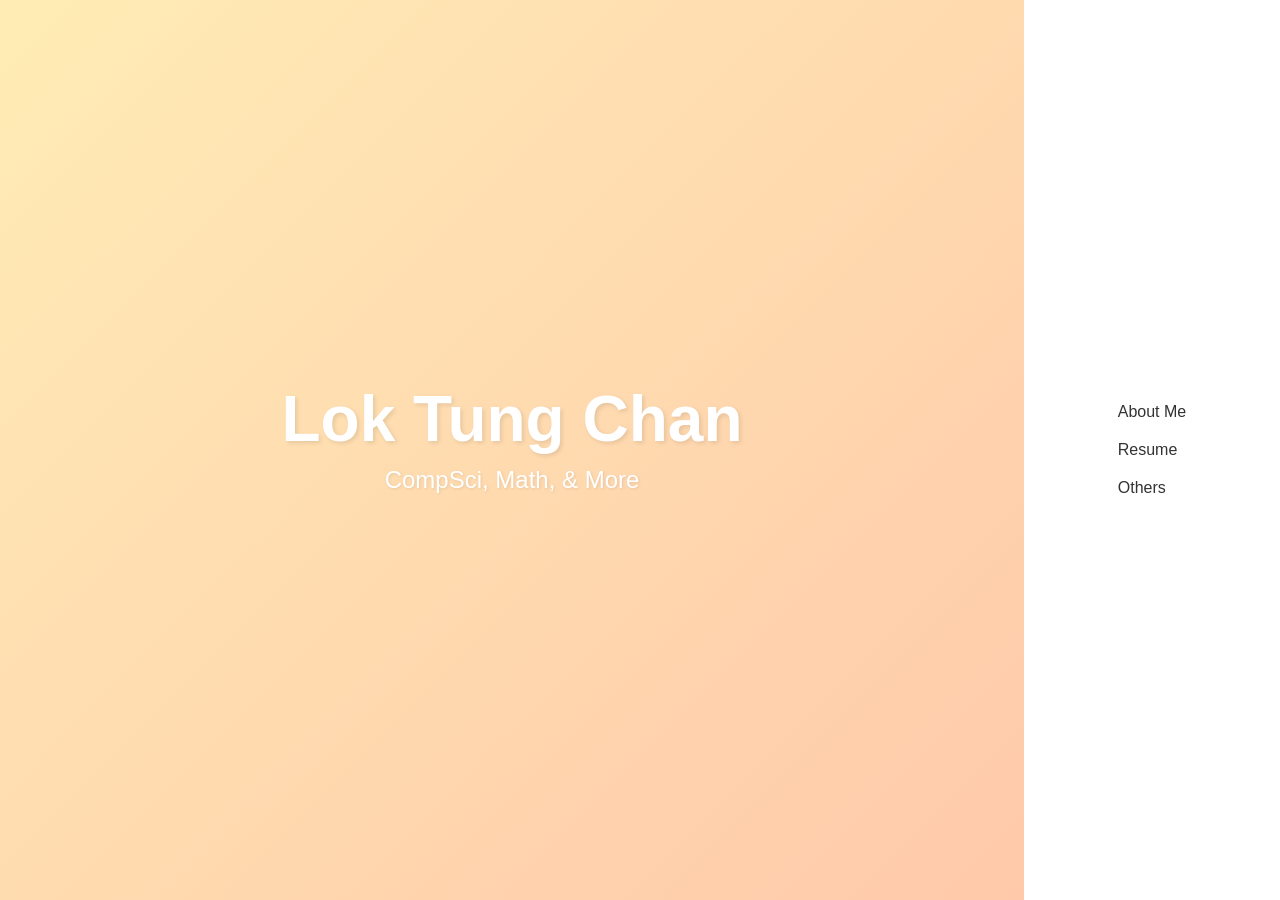
<file: index.html>
<!DOCTYPE html>
<html lang="en">
<head>
    <meta charset="UTF-8">
    <meta name="viewport" content="width=device-width, initial-scale=1.0">
    <title>Lok Tung Chan</title>
    <link rel="stylesheet" href="index.css">
</head>
<body>
    <div class="container">
        <aside>
            <nav>
                <ul>
                    <li><a href="#about">About Me</a></li>
                    <li><a href="#resume">Resume</a></li>
                    <li><a href="solver.html">Others</a></li>
                </ul>
            </nav>
        </aside>
        <main>
            <div class="intro-content">
				<h1>Lok Tung Chan</h1>
				<p>CompSci, Math, & More</p>
			</div>
        </main>
    </div>
    <script src="index.js"></script>
</body>
</html>
</file>
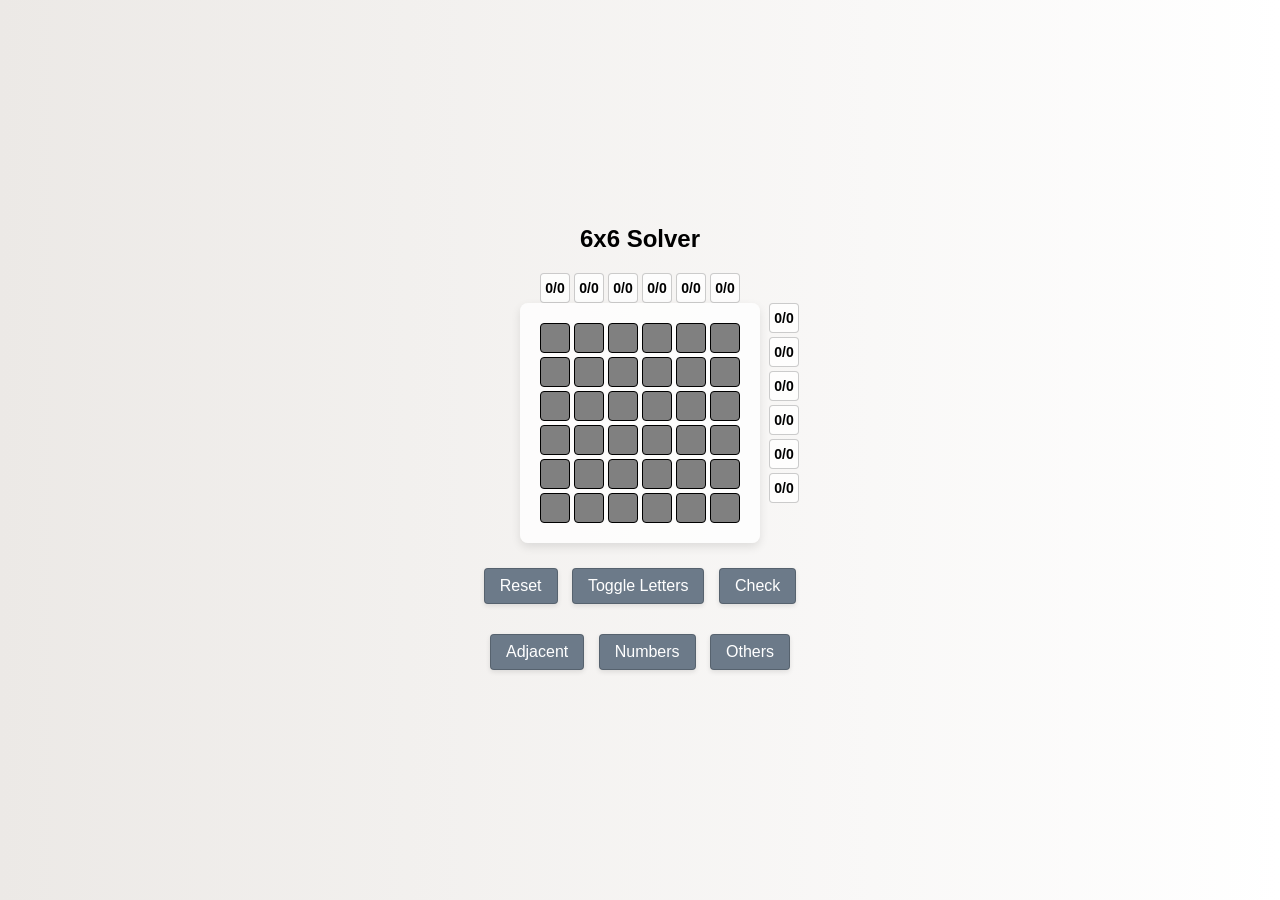
<file: solver.html>
<!DOCTYPE html>
<html lang="en">

<head>
    <meta charset="UTF-8">
    <meta name="viewport" content="width=device-width, initial-scale=1.0">
    <title>6x6 Color Grid</title>
    <link rel="stylesheet" href="solver.css">
</head>

<body>
    <h1>6x6 Solver</h1>

    <div class="main-grid-container">

        <div class="count-container">
            <div class="count" id="count-1">0/0</div>
            <div class="count" id="count-2">0/0</div>
            <div class="count" id="count-3">0/0</div>
            <div class="count" id="count-4">0/0</div>
            <div class="count" id="count-5">0/0</div>
            <div class="count" id="count-6">0/0</div>
        </div>

        <div class="grid-wrapper">
            <div class="grid-container">
                <!-- Grid cells will be generated using JavaScript -->
            </div>
            <div class="row-count-container">
                <div class="row-count" id="row-count-1">0/0</div>
                <div class="row-count" id="row-count-2">0/0</div>
                <div class="row-count" id="row-count-3">0/0</div>
                <div class="row-count" id="row-count-4">0/0</div>
                <div class="row-count" id="row-count-5">0/0</div>
                <div class="row-count" id="row-count-6">0/0</div>
            </div>
        </div>
        
    </div>

    <div class="btn-group">
		<button onclick="resetAll()">Reset</button>
		<button onclick="toggleLetters()" id="toggleLetters">Toggle Letters</button>
		<button id="check">Check</button>
	</div>

	<div class="btn-group">
		<button id="adjacent">Adjacent</button>
		<button id="numbersButton">Numbers</button>
		<button id="othersButton">Others</button>
	</div>

    <script src="solver.js"></script>
</body>

</html>
</file>
<file: index.css>
body, html {
    height: 100%;
    margin: 0;
    font-family: 'Roboto', sans-serif;
}

.container {
    display: flex;
    height: 100%;
    flex-direction: row-reverse;
}

aside {
    width: 20%;
    background-color: rgba(255, 255, 255, 0.9);
    display: flex;
    justify-content: center;
    align-items: center;
}

nav ul {
    list-style-type: none;
    padding: 0;
}

nav ul li {
    margin: 20px 0;
}

nav ul li a {
    text-decoration: none;
    color: #333;
    transition: color 0.3s;
}

nav ul li a:hover {
    color: #A2D2FF;
}

main {
    width: 80%;
    background: linear-gradient(-45deg, #A2D2FF, #FFA69E, #FFECB5);
    background-size: 400% 400%;
    animation: gradient 15s ease infinite;
    display: flex;
    justify-content: center;
    align-items: center;
}

@keyframes gradient {
    0% {
        background-position: 0% 50%;
    }
    50% {
        background-position: 100% 50%;
    }
    100% {
        background-position: 0% 50%;
    }
}

.intro-content {
    text-align: center;
    opacity: 0;
    transition: opacity 2s;
}


h1 {
    font-size: 4rem;
    color: #FFFFFF;
    text-shadow: 2px 2px 4px rgba(0, 0, 0, 0.1);
    margin: 0;
}

p {
    color: #FFFFFF;
    font-size: 1.5rem;
    text-shadow: 1px 1px 3px rgba(0, 0, 0, 0.1);
    margin-top: 10px;
}
</file>
<file: solver.css>
* {
    margin: 0;
    padding: 0;
    box-sizing: border-box;
}

body {
    display: flex;
    flex-direction: column;
    align-items: center;
    justify-content: center;
    height: 100vh;
    font-family: Arial, sans-serif;
    background: linear-gradient(to right, #ECE9E6, #FFFFFF);
}

h1 {
    margin-bottom: 20px;
    font-size: 24px;
}

.main-grid-container {
    width: calc(6 * 30px + 5 * 4px + 40px);  /* width of grid-container plus padding */
    display: flex;
    flex-direction: column;
    align-items: center;
}

.count-container{
    display: flex;
    justify-content: space-between;
    align-items: center; 
	gap: 4px;
}

.row-count-container {
	height: calc(6 * 30px + 5 * 4px); /* match the height of the grid */
    display: flex;
    flex-direction: column;
    justify-content: space-between; /* space the counts like the cells */
    margin-left: 5px;  /* spacing between grid and row counts */
	
}

.grid-wrapper {
    display: flex;
    align-items: stretch;  /* Allow children to stretch to full height */
    width: 100%;
    gap: 4px;  /* Adding a gap for consistent spacing */
}

.count{
    width: 30px;  /* same width as cells */
    height: 30px;
    display: flex;
    justify-content: center;
    align-items: center;
    background-color: rgba(255, 255, 255, 0.8);
    border: 1px solid rgba(0, 0, 0, 0.2);
    border-radius: 4px;
    font-size: 14px;
    font-weight: bold;
}
.row-count {
    width: 30px;
    height: 30px;
    display: flex;
    justify-content: center;
    align-items: center;
    background-color: rgba(255, 255, 255, 0.8);
    border: 1px solid rgba(0, 0, 0, 0.2);
    border-radius: 4px;
    font-size: 14px;
    font-weight: bold;
	margin:0;
}

.grid-container {
    display: grid;
    grid-template-columns: repeat(6, 30px);
    gap: 4px;
    padding: 20px;
    background-color: rgba(255, 255, 255, 0.8);
    border-radius: 8px;
    box-shadow: 0 4px 10px rgba(0, 0, 0, 0.1);
    flex-grow: 1;
}

.cell {
    width: 30px;
    height: 30px;
    display: flex;
    justify-content: center;
    align-items: center;
    background-color: grey;
    border: 1px solid black;
    border-radius: 4px;
    transition: background-color 0.3s;
}

.cell.blue {
    background-color: blue;
    color: white;
}

.cell.white {
    background-color: white;
    color: black;
}

.count, .row-count {
    width: 30px;
    height: 30px;
    display: flex;
    justify-content: center;
    align-items: center;
    background-color: rgba(255, 255, 255, 0.8);
    border: 1px solid rgba(0, 0, 0, 0.2);
    border-radius: 4px;
    font-size: 14px;
    font-weight: bold;
}

.row-count-container {
    display: flex;
    flex-direction: column;
    justify-content: space-between; /* Distribute the space between the row counts evenly */
    height: calc(6 * 30px + 5 * 4px); /* match the height of the grid */
    align-self: stretch; /* This will allow it to align with the full height */
}

.btn-group {
    margin-top: 20px;
}

button {
    padding: 8px 15px;
    margin: 5px;
    font-size: 16px;
    cursor: pointer;
    border: 1px solid rgba(0, 0, 0, 0.2);
    background-color: #6C7A89;
    color: #FFF;
    border-radius: 4px;
    box-shadow: 0 2px 5px rgba(0, 0, 0, 0.1);
    transition: background-color 0.3s, color 0.3s;
}

button#toggleLetters.inverted {
    background-color: #FFF;
    color: #6C7A89;
}

button:hover {
    background-color: #556270;
}

/* Modal styles */
.modal {
    display: none; 
    position: fixed;
    left: 0;
    top: 0;
    width: 100%;
    height: 100%;
    background-color: rgba(0,0,0,0.5);
    z-index: 9999;
}

.modal-content {
    position: absolute;
    top: 50%;
    left: 50%;
    transform: translate(-50%, -50%);
    background-color: #fff;
    padding: 20px;
    border-radius: 5px;
    box-shadow: 0 4px 10px rgba(0,0,0,0.1);
}

.close {
    float: right;
    cursor: pointer;
}

#solve {
    margin-top: 10px;
}

.grid-display {
    display: grid;
    grid-template-columns: repeat(6, 30px);
    gap: 4px;
    padding: 20px;
    margin-bottom: 20px;
}

.modal-buttons {
    display: flex;
    justify-content: space-between;
}
</file>
